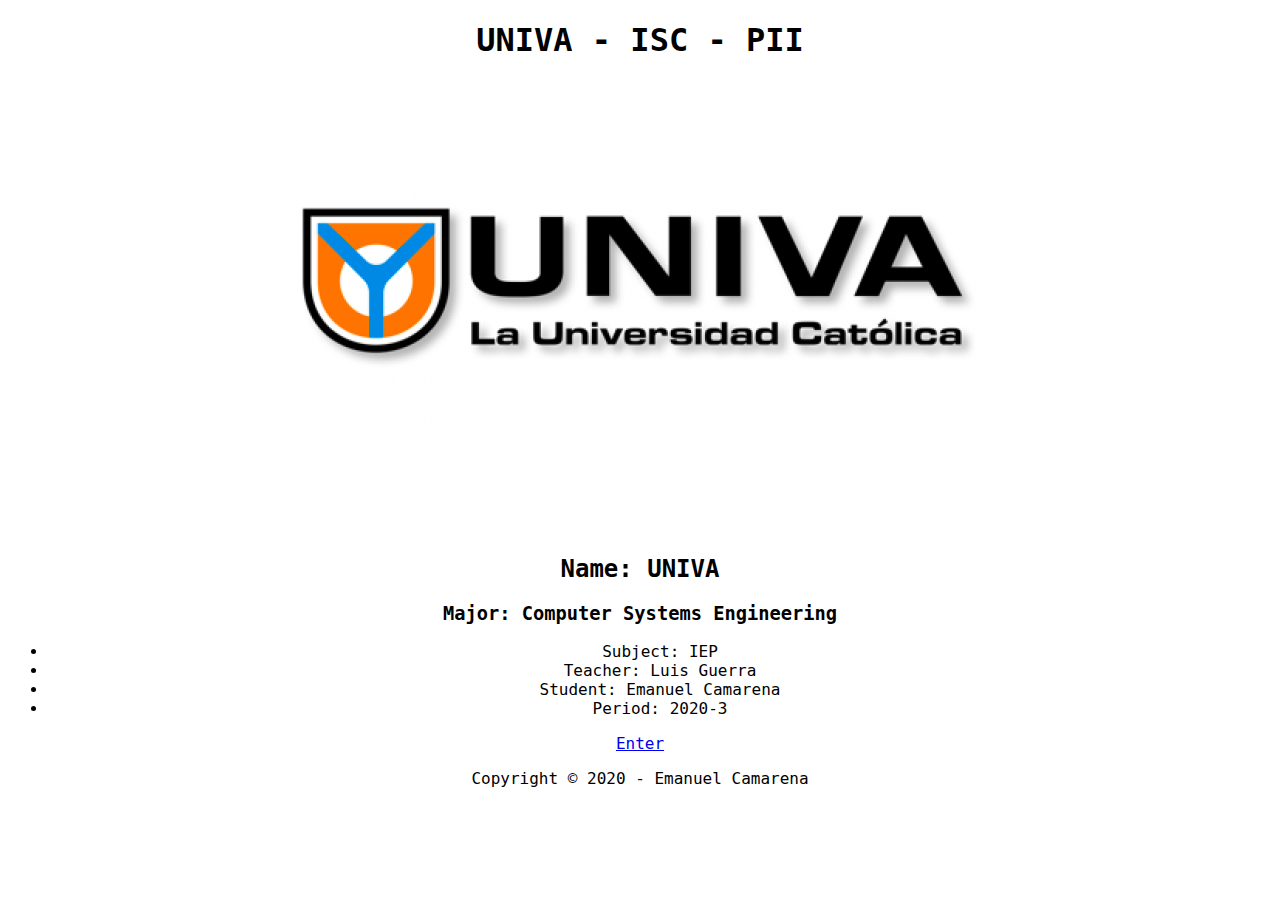
<file: index.html>
<!DOCTYPE html>
<html lang="en">
<head>
    <meta charset="UTF-8">
    <meta name="viewport" content="width=device-width, initial-scale=1.0">
    <title>2020-3.PII</title>
    <style>
        body{
            text-align: center;
            font-family: monospace;
            font-size: large;
        }
    </style>
</head>
<body>
    <header>
        <!--Header-->
        <h1>UNIVA - ISC - PII</h1>
    </header>
    <article>
        <section>
            <!--Lleno-->
            <img src="image/logouniva.png" alt="Logo UNIVA">
            <h2>Name: UNIVA</h2>
            <h3>Major: Computer Systems Engineering</h3>
        </section>
        <article>
            <section>
                <ul>
                    <li>Subject: IEP</li>
                    <li>Teacher: Luis Guerra</li>
                    <li>Student: Emanuel Camarena</li>
                    <li>Period: 2020-3</li>
                </ul>
            </section>
            <article>
                <a href="https://www.youtube.com/channel/UCdBK94H6oZT2Q7l0-b0xmMg">Enter</a>
            </article>
        </article>
    </article>
    <footer>
        <!--Todo lo de abajo como copyright-->
        <p>Copyright &copy; 2020 - Emanuel Camarena</p>
    </footer>
</body>
</html>
</file>
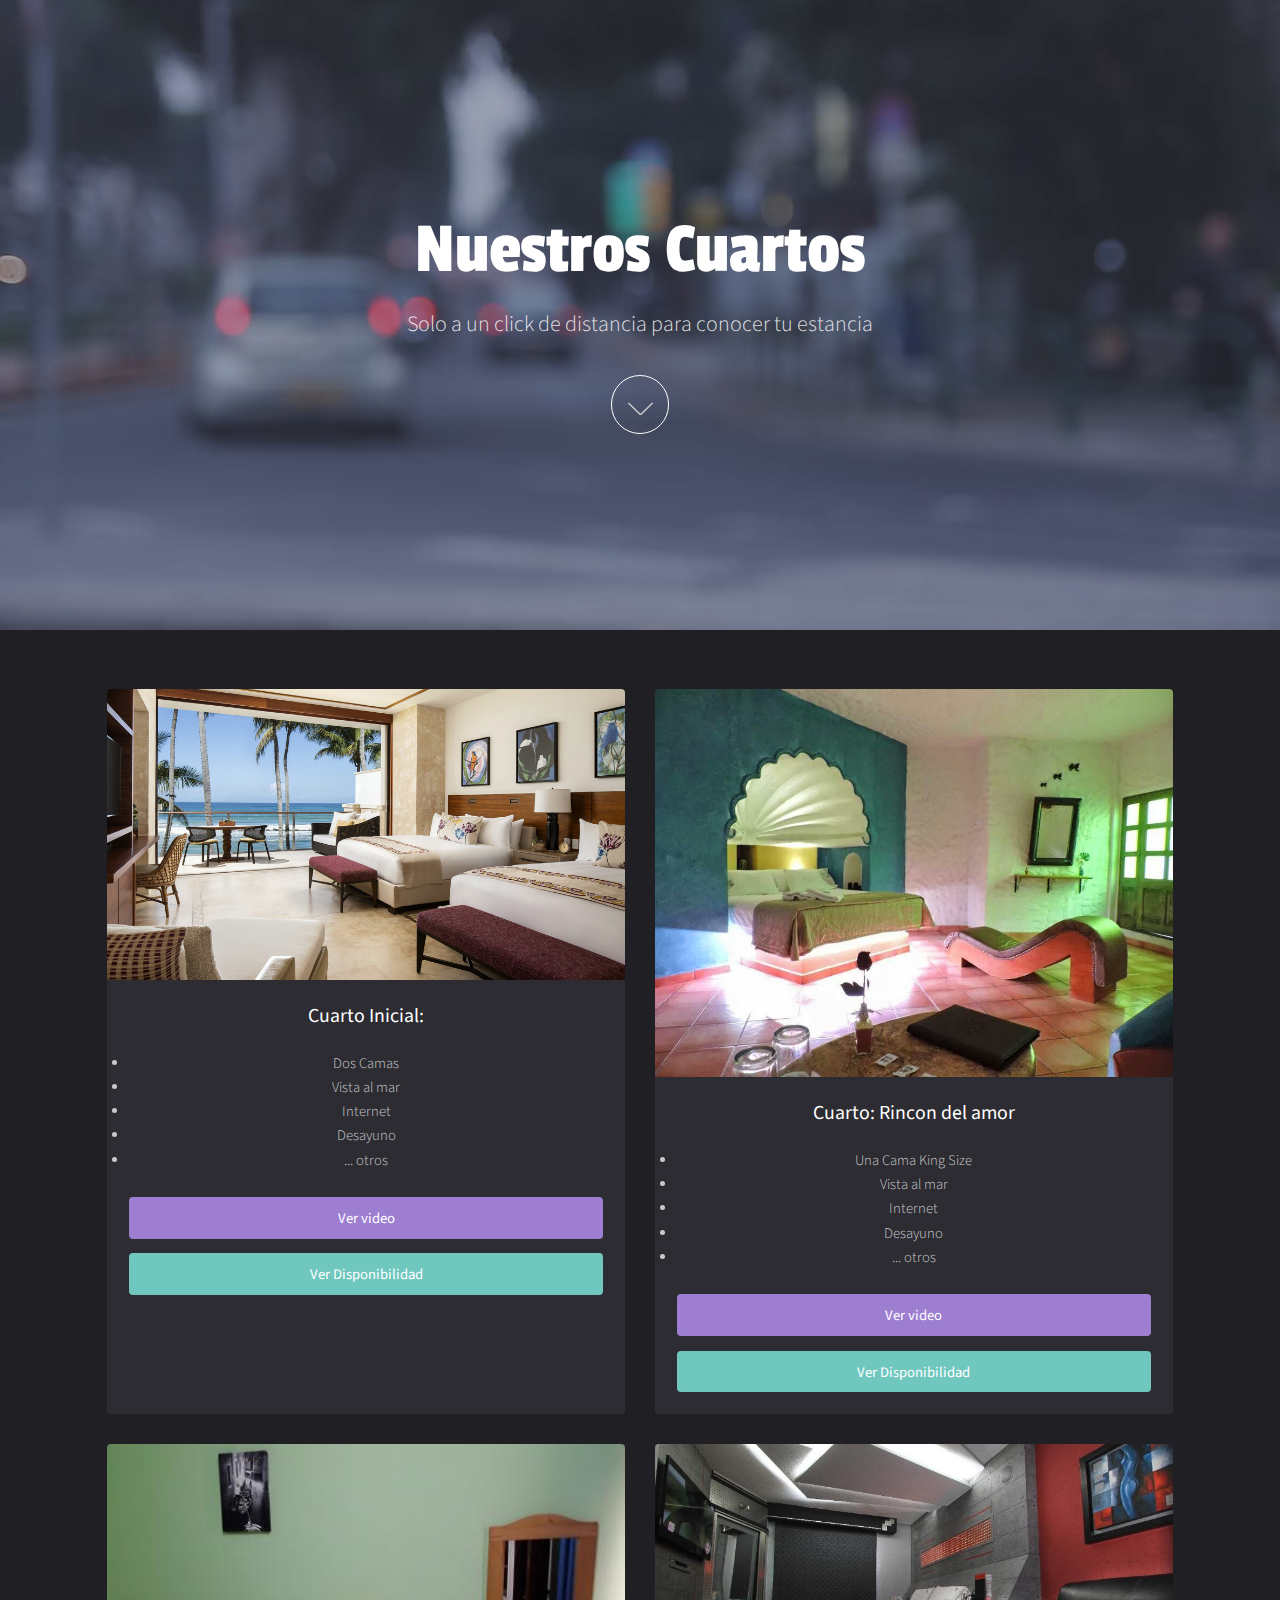
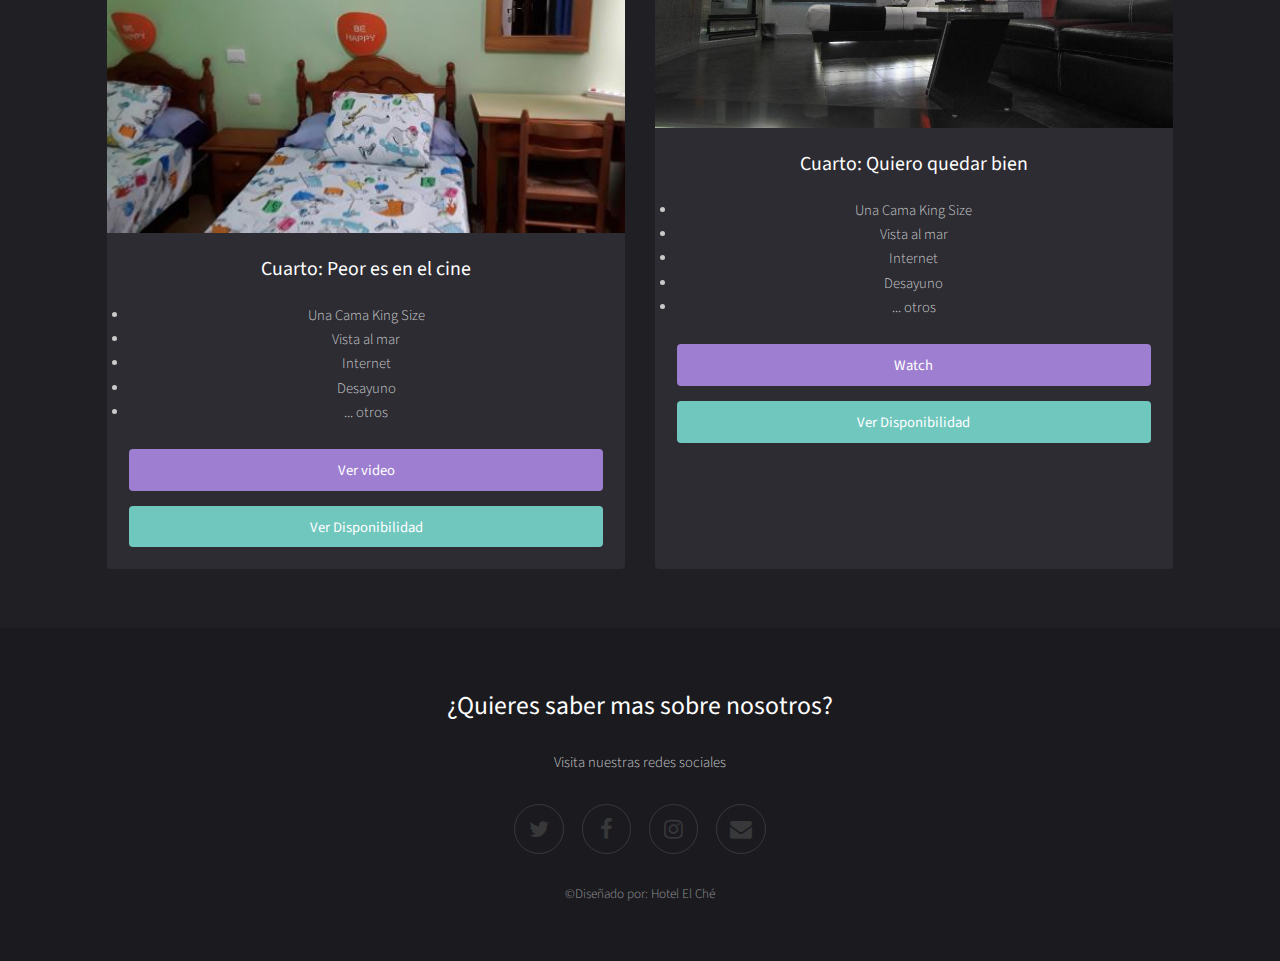
<file: ProyectoFinal/index.html>
<!DOCTYPE HTML>
<html>
	<head>
		<title>El Ché - Nuestros Cuartos</title>
		<meta charset="utf-8" />
		<meta name="viewport" content="width=device-width, initial-scale=1" />
		<link rel="stylesheet" href="assets/css/main.css" />
	</head>
	<body id="top">
				<section id="banner" data-video="images/banner">
					<div class="inner">
						<header>
							<h1>Nuestros Cuartos</h1>
							<p>Solo a un click de distancia para conocer tu estancia</p>
						</header>
						<a href="#main" class="more">Learn More</a>
					</div>
				</section>
				<div id="main">
					<div class="inner">
						<div class="thumbnails">
							<div class="box">
								<a href="https://youtu.be/MIo2xpVIGBQ" class="image fit"><img src="images/pic01.jpg" alt="" /></a>
								<div class="inner">
									<h3>Cuarto Inicial: </h3>
                                        <li>Dos Camas</li>
                                        <li>Vista al mar</li>
                                        <li>Internet</li>
                                        <li>Desayuno</li>
                                        <li>... otros</li>
                                        </br>
                                    <a href="https://youtu.be/MIo2xpVIGBQ" class="button style3 fit" data-poptrox="youtube,800x400">Ver video</a>
                                    <a href="" class="button fit">Ver Disponibilidad</a>
								</div>
							</div>
							<div class="box">
								<a href="https://youtu.be/cM-YrBoNNA4" class="image fit"><img src="images/pic02.jpeg" alt="" /></a>
								<div class="inner">
									<h3>Cuarto: Rincon del amor</h3>
									<li>Una Cama King Size</li>
                                    <li>Vista al mar</li>
                                    <li>Internet</li>
                                    <li>Desayuno</li>
                                    <li>... otros</li>
                                    </br>
                                    <a href="https://youtu.be/cM-YrBoNNA4" class="button style3 fit" data-poptrox="youtube,800x400">Ver video</a>
                                    <a href="" class="button fit">Ver Disponibilidad</a>
								</div>
							</div>
							<div class="box">
								<a href="https://youtu.be/s6zR2T9vn2c" class="image fit"><img src="images/pic03.jpg" alt="" /></a>
								<div class="inner">
									<h3>Cuarto: Peor es en el cine</h3>
									<li>Una Cama King Size</li>
                                    <li>Vista al mar</li>
                                    <li>Internet</li>
                                    <li>Desayuno</li>
                                    <li>... otros</li>
                                    <br/>
                                    <a href="https://youtu.be/s6zR2T9vn2c" class="button style3 fit" data-poptrox="youtube,800x400">Ver video</a>
                                    <a href="" class="button fit">Ver Disponibilidad</a>
								</div>
							</div>
							<div class="box">
								<a href="https://youtu.be/s6zR2T9vn2c" class="image fit"><img src="images/pic04.jpg" alt="" /></a>
								<div class="inner">
									<h3>Cuarto: Quiero quedar bien</h3>
									<li>Una Cama King Size</li>
                                    <li>Vista al mar</li>
                                    <li>Internet</li>
                                    <li>Desayuno</li>
                                    <li>... otros</li>
                                    <br/>
                                    <a href="https://youtu.be/s6zR2T9vn2c" class="button style3 fit" data-poptrox="youtube,800x400">Watch</a>
                                    <a href="" class="button fit">Ver Disponibilidad</a>
								</div>
							</div>
						</div>

					</div>
				</div>
				<footer id="footer">
					<div class="inner">
						<h2>¿Quieres saber mas sobre nosotros?</h2>
						<p>Visita nuestras redes sociales</p>

						<ul class="icons">
							<li><a href="#" class="icon fa-twitter"><span class="label">Twitter</span></a></li>
							<li><a href="#" class="icon fa-facebook"><span class="label">Facebook</span></a></li>
							<li><a href="#" class="icon fa-instagram"><span class="label">Instagram</span></a></li>
							<li><a href="#" class="icon fa-envelope"><span class="label">Email</span></a></li>
						</ul>
						<p class="copyright">&copy;Diseñado por: Hotel El Ché</p>
					</div>
				</footer>
			<script src="assets/js/jquery.min.js"></script>
			<script src="assets/js/jquery.scrolly.min.js"></script>
			<script src="assets/js/jquery.poptrox.min.js"></script>
			<script src="assets/js/skel.min.js"></script>
			<script src="assets/js/util.js"></script>
			<script src="assets/js/main.js"></script>

	</body>
</html>
</file>
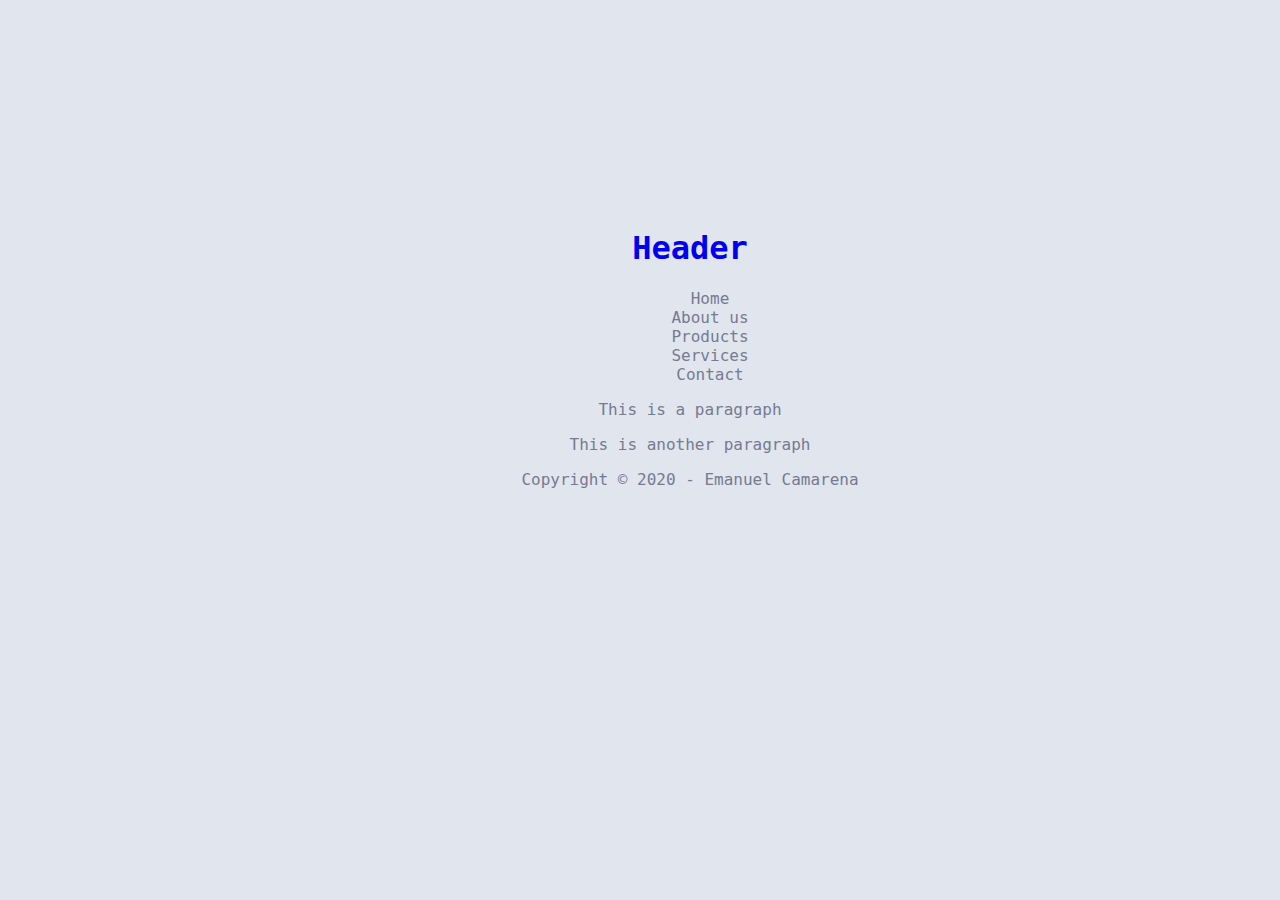
<file: home.html>
<!DOCTYPE html>
<html lang="en">
<head>
    <meta charset="UTF-8">
    <meta name="viewport" content="width=device-width, initial-scale=1.0">
    <title>2020-3.PII</title>
    <link rel="stylesheet" href="/css/mystyles.css">
</head>
<body>
    <header>
        <!--Header-->
        <h1><a href="/index.html">Header</a></h1>
    </header>
    <nav>
        <!--Menú-->
        <ul>
            <li>Home</li>
            <li>About us</li>
            <li>Products</li>
            <li>Services</li>
            <li>Contact</li>
        </ul>
    </nav>
    <article>
        <section>
            <!--Lleno-->
            <p>This is a paragraph</p>
        </section>
        <article>
            <section>
                <p>This is another paragraph</p>
            </section>
        </article>
    </article>
    <footer>
        <!--Todo lo de abajo como copyright-->
        <p>Copyright &copy; 2020 - Emanuel Camarena</p>
    </footer>
</body>
</html>
</file>
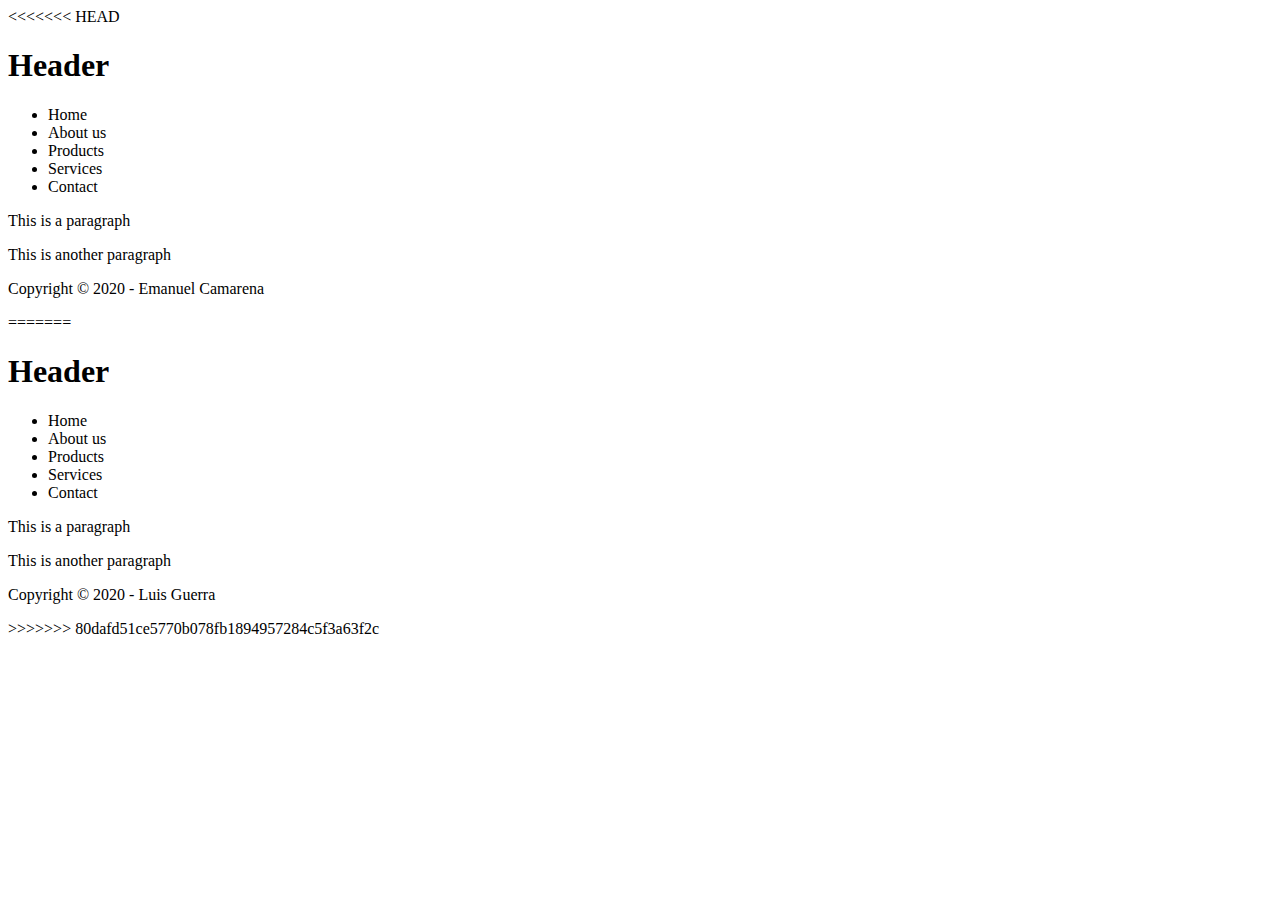
<file: template.html>
<!DOCTYPE html>
<html lang="en">
<<<<<<< HEAD
<head>
    <meta charset="UTF-8">
    <meta name="viewport" content="width=device-width, initial-scale=1.0">
    <title>2020-3.PII</title>
</head>
<body>
    <header>
        <!--Header-->
        <h1>Header</h1>
    </header>
    <nav>
        <!--Menú-->
        <ul>
            <li>Home</li>
            <li>About us</li>
            <li>Products</li>
            <li>Services</li>
            <li>Contact</li>
        </ul>
    </nav>
    <article>
        <section>
            <!--Lleno-->
            <p>This is a paragraph</p>
        </section>
        <article>
            <section>
                <p>This is another paragraph</p>
            </section>
        </article>
    </article>
    <footer>
        <!--Todo lo de abajo como copyright-->
        <p>Copyright &copy; 2020 - Emanuel Camarena</p>
    </footer>
</body>
=======
    <head>
        <meta charset="UTF-8">
        <meta name="viewport" content="width=device-width, initial-scale=1.0">
        <title>2020-3.PII</title>
    </head>
    <body>
        <header>
            <h1>Header</h1>
        </header>
        <nav>
            <ul>
                <li>Home</li>
                <li>About us</li>
                <li>Products</li>
                <li>Services</li>
                <li>Contact</li>
            </ul>
        </nav>
        <article>
            <section>
                <p>This is a paragraph</p>
            </section>
            <section>
                <p>This is another paragraph</p>
            </section>
        </article>
        <footer>
            <p>Copyright &copy; 2020 - Luis Guerra </p>
        </footer>
    </body>
>>>>>>> 80dafd51ce5770b078fb1894957284c5f3a63f2c
</html>
</file>
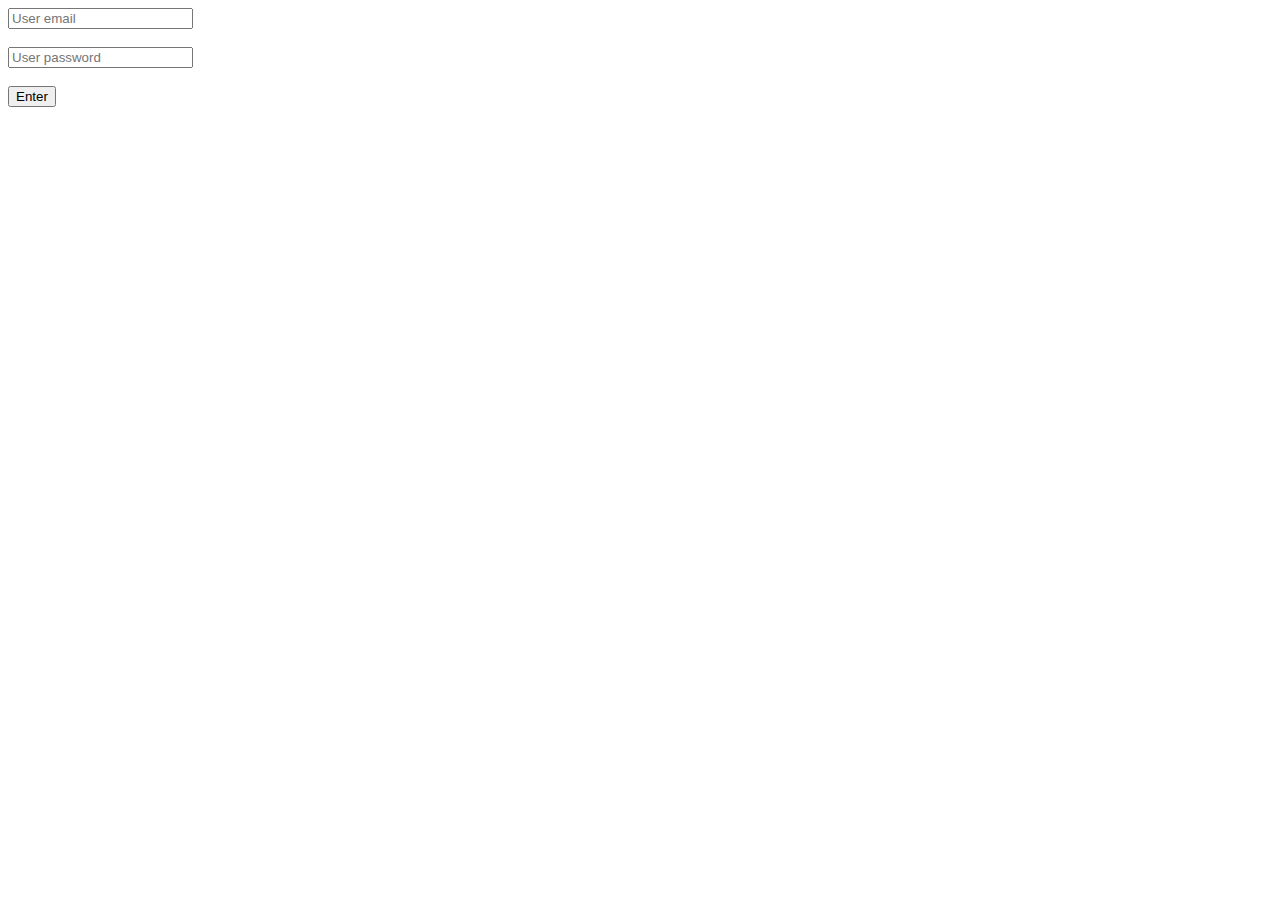
<file: views/login_form.html>
<!DOCTYPE html>
<html lang="en">
<head>
    <meta charset="UTF-8">
    <meta name="viewport" content="width=device-width, initial-scale=1.0">
    <title>Document</title>
</head>
<body>
    <form action="/PII2020-3.CristianOrtega/controllers/login_controller.php" method="get">
        <input type="email" name="user_email" placeholder="User email">
        <br/>
        <br/>
        <input type="password" name="user_password" placeholder="User password">
        <br/>
        <br/>
        <input type="submit" value="Enter">
        <a href="Olvidé mi Contraseña"></a>
    </form>
</body>
</html>
</file>
<file: css/mystyles.css>
body{
    text-align: center;
    font-family: monospace;
    font-size: large;
    background-color:#E1E5EE;
    color: #767b91;
    padding-left: 100px;
    padding-top: 200px;
}
ul{
    list-style: none;
}

a{
    text-decoration: none;
}
</file>
<file: ProyectoFinal/assets/css/main.css>
@charset "UTF-8";
@import url(font-awesome.min.css);
@import url("https://fonts.googleapis.com/css?family=Source+Sans+Pro:300,400|Passion+One:400");

/*
	Full Motion by TEMPLATED
	templated.co @templatedco
	Released for free under the Creative Commons Attribution 3.0 license (templated.co/license)
*/

/* Reset */

	html, body, div, span, applet, object, iframe, h1, h2, h3, h4, h5, h6, p, blockquote, pre, a, abbr, acronym, address, big, cite, code, del, dfn, em, img, ins, kbd, q, s, samp, small, strike, strong, sub, sup, tt, var, b, u, i, center, dl, dt, dd, ol, ul, li, fieldset, form, label, legend, table, caption, tbody, tfoot, thead, tr, th, td, article, aside, canvas, details, embed, figure, figcaption, footer, header, hgroup, menu, nav, output, ruby, section, summary, time, mark, audio, video {
		margin: 0;
		padding: 0;
		border: 0;
		font-size: 100%;
		font: inherit;
		vertical-align: baseline;
	}

	article, aside, details, figcaption, figure, footer, header, hgroup, menu, nav, section {
		display: block;
	}

	body {
		line-height: 1;
	}

	ol, ul {
		list-style: none;
	}

	blockquote, q {
		quotes: none;
	}

	blockquote:before, blockquote:after, q:before, q:after {
		content: '';
		content: none;
	}

	table {
		border-collapse: collapse;
		border-spacing: 0;
	}

	body {
		-webkit-text-size-adjust: none;
	}

/* Box Model */

	*, *:before, *:after {
		-moz-box-sizing: border-box;
		-webkit-box-sizing: border-box;
		box-sizing: border-box;
	}
	@-ms-viewport {
		width: device-width;
	}

	body {
		-ms-overflow-style: scrollbar;
	}

	@media screen and (max-width: 480px) {

		html, body {
			min-width: 320px;
		}

	}

	body {
		background: #202024;
	}

		body.is-loading *, body.is-loading *:before, body.is-loading *:after {
			-moz-animation: none !important;
			-webkit-animation: none !important;
			-ms-animation: none !important;
			animation: none !important;
			-moz-transition: none !important;
			-webkit-transition: none !important;
			-ms-transition: none !important;
			transition: none !important;
		}
	body, input, select, textarea {
		color: rgba(255, 255, 255, 0.75);
		font-family: "Source Sans Pro", sans-serif;
		font-size: 14pt;
		font-weight: 300;
		line-height: 1.65;
	}

		@media screen and (max-width: 1680px) {

			body, input, select, textarea {
				font-size: 11pt;
			}

		}

		@media screen and (max-width: 1280px) {

			body, input, select, textarea {
				font-size: 11pt;
			}

		}

		@media screen and (max-width: 980px) {

			body, input, select, textarea {
				font-size: 12pt;
			}

		}

		@media screen and (max-width: 736px) {

			body, input, select, textarea {
				font-size: 12pt;
			}

		}

		@media screen and (max-width: 480px) {

			body, input, select, textarea {
				font-size: 12pt;
			}

		}

	a {
		-moz-transition: background-color 0.2s ease-in-out, color 0.2s ease-in-out;
		-webkit-transition: background-color 0.2s ease-in-out, color 0.2s ease-in-out;
		-ms-transition: background-color 0.2s ease-in-out, color 0.2s ease-in-out;
		transition: background-color 0.2s ease-in-out, color 0.2s ease-in-out;
		color: rgba(255, 255, 255, 0.75);
		text-decoration: none;
		border-bottom: 1px dotted;
		outline: 0;
	}

		a:hover {
			color: #FFF;
			border: none;
		}

	strong, b {
		color: #fff;
		font-weight: 400;
	}

	em, i {
		font-style: italic;
	}

	p {
		margin: 0 0 2em 0;
	}

	h1, h2, h3, h4, h5, h6 {
		color: #fff;
		font-weight: 400;
		line-height: 1.5;
		margin: 0 0 1em 0;
	}

		h1 a, h2 a, h3 a, h4 a, h5 a, h6 a {
			color: inherit;
			text-decoration: none;
		}

	h2 {
		font-size: 1.75em;
	}

	h3 {
		font-size: 1.35em;
	}

	h4 {
		font-size: 1.1em;
	}

	h5 {
		font-size: 0.9em;
	}

	h6 {
		font-size: 0.7em;
	}

	sub {
		font-size: 0.8em;
		position: relative;
		top: 0.5em;
	}

	sup {
		font-size: 0.8em;
		position: relative;
		top: -0.5em;
	}

	blockquote {
		border-left: solid 4px rgba(144, 144, 144, 0.25);
		font-style: italic;
		margin: 0 0 2em 0;
		padding: 0.5em 0 0.5em 2em;
	}

	code {
		background: rgba(144, 144, 144, 0.075);
		border-radius: 4px;
		border: solid 1px rgba(144, 144, 144, 0.25);
		font-family: "Courier New", monospace;
		font-size: 0.9em;
		margin: 0 0.25em;
		padding: 0.25em 0.65em;
	}

	pre {
		-webkit-overflow-scrolling: touch;
		font-family: "Courier New", monospace;
		font-size: 0.9em;
		margin: 0 0 2em 0;
	}

		pre code {
			display: block;
			line-height: 1.75;
			padding: 1em 1.5em;
			overflow-x: auto;
		}

	hr {
		border: 0;
		border-bottom: solid 1px rgba(144, 144, 144, 0.25);
		margin: 2em 0;
	}

		hr.major {
			margin: 3em 0;
		}

	.align-left {
		text-align: left;
	}

	.align-center {
		text-align: center;
	}

	.align-right {
		text-align: right;
	}

/* Section/Article */

	section.special, article.special {
		text-align: center;
	}

	header p {
		color: rgba(255, 255, 255, 0.5);
		position: relative;
		margin: 0 0 1.5em 0;
	}

	header h2 + p {
		font-size: 1.25em;
		margin-top: -1em;
	}

	header h3 + p {
		font-size: 1.1em;
		margin-top: -0.8em;
	}

	header h4 + p,
	header h5 + p,
	header h6 + p {
		font-size: 0.9em;
		margin-top: -0.6em;
	}

/* Box */

	.thumbnails {
		display: -moz-flex;
		display: -webkit-flex;
		display: -ms-flex;
		display: flex;
		-moz-align-items: stretch;
		-webkit-align-items: stretch;
		-ms-align-items: stretch;
		align-items: stretch;
		-moz-justify-content: center;
		-webkit-justify-content: center;
		-ms-justify-content: center;
		justify-content: center;
		-moz-flex-wrap: wrap;
		-webkit-flex-wrap: wrap;
		-ms-flex-wrap: wrap;
		flex-wrap: wrap;
	}

		.thumbnails .box {
			margin: 0 1em 2em 1em;
			width: 30%;
		}

			@media screen and (max-width: 1280px) {

				.thumbnails .box {
					width: 45%;
				}

			}

			@media screen and (max-width: 736px) {

				.thumbnails .box {
					width: 100%;
				}

			}

/* Form */

	form {
		margin: 0 0 2em 0;
	}

	label {
		color: #fff;
		display: block;
		font-size: 0.9em;
		font-weight: 400;
		margin: 0 0 1em 0;
	}

	input[type="text"],
	input[type="password"],
	input[type="email"],
	input[type="tel"],
	select,
	textarea {
		-moz-appearance: none;
		-webkit-appearance: none;
		-ms-appearance: none;
		appearance: none;
		background: rgba(144, 144, 144, 0.075);
		border-radius: 4px;
		border: none;
		border: solid 1px rgba(144, 144, 144, 0.25);
		color: inherit;
		display: block;
		outline: 0;
		padding: 0 1em;
		text-decoration: none;
		width: 100%;
	}

		input[type="text"]:invalid,
		input[type="password"]:invalid,
		input[type="email"]:invalid,
		input[type="tel"]:invalid,
		select:invalid,
		textarea:invalid {
			box-shadow: none;
		}

		input[type="text"]:focus,
		input[type="password"]:focus,
		input[type="email"]:focus,
		input[type="tel"]:focus,
		select:focus,
		textarea:focus {
			border-color: #ff8686;
			box-shadow: 0 0 0 1px #ff8686;
		}

	.select-wrapper {
		text-decoration: none;
		display: block;
		position: relative;
	}

		.select-wrapper:before {
			content: "";
			-moz-osx-font-smoothing: grayscale;
			-webkit-font-smoothing: antialiased;
			font-family: FontAwesome;
			font-style: normal;
			font-weight: normal;
			text-transform: none !important;
		}

		.select-wrapper:before {
			color: rgba(144, 144, 144, 0.25);
			display: block;
			height: 2.75em;
			line-height: 2.75em;
			pointer-events: none;
			position: absolute;
			right: 0;
			text-align: center;
			top: 0;
			width: 2.75em;
		}

		.select-wrapper select::-ms-expand {
			display: none;
		}

	input[type="text"],
	input[type="password"],
	input[type="email"],
	select {
		height: 2.75em;
	}

	textarea {
		padding: 0.75em 1em;
	}

	input[type="checkbox"],
	input[type="radio"] {
		-moz-appearance: none;
		-webkit-appearance: none;
		-ms-appearance: none;
		appearance: none;
		display: block;
		float: left;
		margin-right: -2em;
		opacity: 0;
		width: 1em;
		z-index: -1;
	}

		input[type="checkbox"] + label,
		input[type="radio"] + label {
			text-decoration: none;
			color: rgba(255, 255, 255, 0.75);
			cursor: pointer;
			display: inline-block;
			font-size: 1em;
			font-weight: 300;
			padding-left: 2.4em;
			padding-right: 0.75em;
			position: relative;
		}

			input[type="checkbox"] + label:before,
			input[type="radio"] + label:before {
				-moz-osx-font-smoothing: grayscale;
				-webkit-font-smoothing: antialiased;
				font-family: FontAwesome;
				font-style: normal;
				font-weight: normal;
				text-transform: none !important;
			}

			input[type="checkbox"] + label:before,
			input[type="radio"] + label:before {
				background: rgba(144, 144, 144, 0.075);
				border-radius: 4px;
				border: solid 1px rgba(144, 144, 144, 0.25);
				content: '';
				display: inline-block;
				height: 1.65em;
				left: 0;
				line-height: 1.58125em;
				position: absolute;
				text-align: center;
				top: 0;
				width: 1.65em;
			}

		input[type="checkbox"]:checked + label:before,
		input[type="radio"]:checked + label:before {
			background: #ff8686;
			border-color: #ff8686;
			color: #ffffff;
			content: '\f00c';
		}

		input[type="checkbox"]:focus + label:before,
		input[type="radio"]:focus + label:before {
			border-color: #ff8686;
			box-shadow: 0 0 0 1px #ff8686;
		}

	input[type="checkbox"] + label:before {
		border-radius: 4px;
	}

	input[type="radio"] + label:before {
		border-radius: 100%;
	}

	::-webkit-input-placeholder {
		color: rgba(255, 255, 255, 0.5) !important;
		opacity: 1.0;
	}

	:-moz-placeholder {
		color: rgba(255, 255, 255, 0.5) !important;
		opacity: 1.0;
	}

	::-moz-placeholder {
		color: rgba(255, 255, 255, 0.5) !important;
		opacity: 1.0;
	}

	:-ms-input-placeholder {
		color: rgba(255, 255, 255, 0.5) !important;
		opacity: 1.0;
	}

	.formerize-placeholder {
		color: rgba(255, 255, 255, 0.5) !important;
		opacity: 1.0;
	}

/* Box */

	.box {
		border-radius: 4px;
		margin-bottom: 2em;
		background: #2c2c32;
		text-align: center;
	}

		.box > :last-child,
		.box > :last-child > :last-child,
		.box > :last-child > :last-child > :last-child {
			margin-bottom: 0;
		}

		.box .image.fit {
			margin: 0;
		}

		.box .image img {
			border-radius: 4px 4px 0 0;
		}

		.box .inner {
			padding: 1.5em;
			width: 100% !important;
		}

			@media screen and (max-width: 480px) {

				.box .inner {
					padding: 1em;
				}

			}

		.box.alt {
			border: 0;
			border-radius: 0;
			padding: 0;
		}

/* Icon */

	.icon {
		text-decoration: none;
		border-bottom: none;
		position: relative;
	}

		.icon:before {
			-moz-osx-font-smoothing: grayscale;
			-webkit-font-smoothing: antialiased;
			font-family: FontAwesome;
			font-style: normal;
			font-weight: normal;
			text-transform: none !important;
		}

		.icon > .label {
			display: none;
		}

/* Image */

	.image {
		border-radius: 4px;
		border: 0;
		display: inline-block;
		position: relative;
	}

		.image img {
			border-radius: 4px;
			display: block;
		}

		.image.left, .image.right {
			max-width: 40%;
		}

			.image.left img, .image.right img {
				width: 100%;
			}

		.image.left {
			float: left;
			padding: 0 1.5em 1em 0;
			top: 0.25em;
		}

		.image.right {
			float: right;
			padding: 0 0 1em 1.5em;
			top: 0.25em;
		}

		.image.fit {
			display: block;
			margin: 0 0 2em 0;
			width: 100%;
		}

			.image.fit img {
				width: 100%;
			}

		.image.main {
			display: block;
			margin: 0 0 3em 0;
			width: 100%;
		}

			.image.main img {
				width: 100%;
			}

/* List */

	ol {
		list-style: decimal;
		margin: 0 0 2em 0;
		padding-left: 1.25em;
	}

		ol li {
			padding-left: 0.25em;
		}

	ul {
		list-style: disc;
		margin: 0 0 2em 0;
		padding-left: 1em;
	}

		ul li {
			padding-left: 0.5em;
		}

		ul.alt {
			list-style: none;
			padding-left: 0;
		}

			ul.alt li {
				border-top: solid 1px rgba(144, 144, 144, 0.25);
				padding: 0.5em 0;
			}

				ul.alt li:first-child {
					border-top: 0;
					padding-top: 0;
				}

		ul.icons {
			cursor: default;
			list-style: none;
			padding-left: 0;
		}

			ul.icons li {
				display: inline-block;
				text-align: center;
				padding-left: 0;
				padding-right: 1em;
			}

				ul.icons li a {
					display: block;
					border-radius: 100%;
					margin: 0;
					padding: 0.5em;
					border: solid 1px rgba(144, 144, 144, 0.25);
					color: rgba(144, 144, 144, 0.25);
				}

					ul.icons li a:before {
						font-size: 1.5em;
						display: block;
						width: 1.5em;
						height: 1.5em;
						line-height: 1.5em;
					}

					ul.icons li a:hover {
						background-color: #202024;
						color: #FFF;
					}

				ul.icons li:last-child {
					padding-right: 0;
				}

		ul.actions {
			cursor: default;
			list-style: none;
			padding-left: 0;
		}

			ul.actions li {
				display: inline-block;
				padding: 0 1em 0 0;
				vertical-align: middle;
			}

				ul.actions li:last-child {
					padding-right: 0;
				}

			ul.actions.small li {
				padding: 0 0.5em 0 0;
			}

			ul.actions.vertical li {
				display: block;
				padding: 1em 0 0 0;
			}

				ul.actions.vertical li:first-child {
					padding-top: 0;
				}

				ul.actions.vertical li > * {
					margin-bottom: 0;
				}

			ul.actions.vertical.small li {
				padding: 0.5em 0 0 0;
			}

				ul.actions.vertical.small li:first-child {
					padding-top: 0;
				}

			ul.actions.fit {
				display: table;
				margin-left: -1em;
				padding: 0;
				table-layout: fixed;
				width: calc(100% + 1em);
			}

				ul.actions.fit li {
					display: table-cell;
					padding: 0 0 0 1em;
				}

					ul.actions.fit li > * {
						margin-bottom: 0;
					}

				ul.actions.fit.small {
					margin-left: -0.5em;
					width: calc(100% + 0.5em);
				}

					ul.actions.fit.small li {
						padding: 0 0 0 0.5em;
					}

			@media screen and (max-width: 480px) {

				ul.actions {
					margin: 0 0 2em 0;
				}

					ul.actions li {
						padding: 1em 0 0 0;
						display: block;
						text-align: center;
						width: 100%;
					}

						ul.actions li:first-child {
							padding-top: 0;
						}

						ul.actions li > * {
							width: 100%;
							margin: 0 !important;
						}

							ul.actions li > *.icon:before {
								margin-left: -2em;
							}

					ul.actions.small li {
						padding: 0.5em 0 0 0;
					}

						ul.actions.small li:first-child {
							padding-top: 0;
						}

			}

	dl {
		margin: 0 0 2em 0;
	}

		dl dt {
			display: block;
			font-weight: 400;
			margin: 0 0 1em 0;
		}

		dl dd {
			margin-left: 2em;
		}

/* Table */

	.table-wrapper {
		-webkit-overflow-scrolling: touch;
		overflow-x: auto;
	}

	table {
		margin: 0 0 2em 0;
		width: 100%;
	}

		table tbody tr {
			border: solid 1px rgba(144, 144, 144, 0.25);
			border-left: 0;
			border-right: 0;
		}

			table tbody tr:nth-child(2n + 1) {
				background-color: rgba(144, 144, 144, 0.075);
			}

		table td {
			padding: 0.75em 0.75em;
		}

		table th {
			color: #fff;
			font-size: 0.9em;
			font-weight: 400;
			padding: 0 0.75em 0.75em 0.75em;
			text-align: left;
		}

		table thead {
			border-bottom: solid 2px rgba(144, 144, 144, 0.25);
		}

		table tfoot {
			border-top: solid 2px rgba(144, 144, 144, 0.25);
		}

		table.alt {
			border-collapse: separate;
		}

			table.alt tbody tr td {
				border: solid 1px rgba(144, 144, 144, 0.25);
				border-left-width: 0;
				border-top-width: 0;
			}

				table.alt tbody tr td:first-child {
					border-left-width: 1px;
				}

			table.alt tbody tr:first-child td {
				border-top-width: 1px;
			}

			table.alt thead {
				border-bottom: 0;
			}

			table.alt tfoot {
				border-top: 0;
			}

/* Button */

	input[type="submit"],
	input[type="reset"],
	input[type="button"],
	button,
	.button {
		-moz-appearance: none;
		-webkit-appearance: none;
		-ms-appearance: none;
		appearance: none;
		-moz-transition: background-color 0.2s ease-in-out, color 0.2s ease-in-out;
		-webkit-transition: background-color 0.2s ease-in-out, color 0.2s ease-in-out;
		-ms-transition: background-color 0.2s ease-in-out, color 0.2s ease-in-out;
		transition: background-color 0.2s ease-in-out, color 0.2s ease-in-out;
		background-color: #70c7be;
		border-radius: 4px;
		border: 0;
		color: #ffffff !important;
		cursor: pointer;
		display: inline-block;
		font-weight: 400;
		height: 2.85em;
		line-height: 2.95em;
		padding: 0 1.5em;
		text-align: center;
		text-decoration: none;
		white-space: nowrap;
	}

		input[type="submit"]:hover,
		input[type="reset"]:hover,
		input[type="button"]:hover,
		button:hover,
		.button:hover {
			background-color: #82cec6;
		}

		input[type="submit"]:active,
		input[type="reset"]:active,
		input[type="button"]:active,
		button:active,
		.button:active {
			background-color: #5ec0b6;
		}

		input[type="submit"].icon,
		input[type="reset"].icon,
		input[type="button"].icon,
		button.icon,
		.button.icon {
			padding-left: 1.35em;
		}

			input[type="submit"].icon:before,
			input[type="reset"].icon:before,
			input[type="button"].icon:before,
			button.icon:before,
			.button.icon:before {
				margin-right: 0.5em;
			}

		input[type="submit"].fit,
		input[type="reset"].fit,
		input[type="button"].fit,
		button.fit,
		.button.fit {
			display: block;
			margin: 0 0 1em 0;
			width: 100%;
		}

		input[type="submit"].small,
		input[type="reset"].small,
		input[type="button"].small,
		button.small,
		.button.small {
			font-size: 0.8em;
		}

		input[type="submit"].big,
		input[type="reset"].big,
		input[type="button"].big,
		button.big,
		.button.big {
			font-size: 1.35em;
		}

		input[type="submit"].disabled, input[type="submit"]:disabled,
		input[type="reset"].disabled,
		input[type="reset"]:disabled,
		input[type="button"].disabled,
		input[type="button"]:disabled,
		button.disabled,
		button:disabled,
		.button.disabled,
		.button:disabled {
			background-color: rgba(255, 255, 255, 0.75) !important;
			box-shadow: inset 0 -0.15em 0 0 rgba(0, 0, 0, 0.15);
			color: #202024 !important;
			cursor: default;
			opacity: 0.25;
		}

		input[type="submit"].style2,
		input[type="reset"].style2,
		input[type="button"].style2,
		button.style2,
		.button.style2 {
			background-color: #7f92cf;
		}

			input[type="submit"].style2:hover,
			input[type="reset"].style2:hover,
			input[type="button"].style2:hover,
			button.style2:hover,
			.button.style2:hover {
				background-color: #92a2d6;
			}

			input[type="submit"].style2:active,
			input[type="reset"].style2:active,
			input[type="button"].style2:active,
			button.style2:active,
			.button.style2:active {
				background-color: #6c82c8;
			}

		input[type="submit"].style3,
		input[type="reset"].style3,
		input[type="button"].style3,
		button.style3,
		.button.style3 {
			background-color: #9d7ed0;
		}

			input[type="submit"].style3:hover,
			input[type="reset"].style3:hover,
			input[type="button"].style3:hover,
			button.style3:hover,
			.button.style3:hover {
				background-color: #ab91d7;
			}

			input[type="submit"].style3:active,
			input[type="reset"].style3:active,
			input[type="button"].style3:active,
			button.style3:active,
			.button.style3:active {
				background-color: #8f6bc9;
			}

		@media screen and (max-width: 480px) {

			input[type="submit"],
			input[type="reset"],
			input[type="button"],
			button,
			.button {
				padding: 0;
			}

		}

/* Poptrox */

	.poptrox-popup {
		-moz-box-sizing: content-box;
		-webkit-box-sizing: content-box;
		-ms-box-sizing: content-box;
		box-sizing: content-box;
		background: #000;
		box-shadow: 0 0.5em 3em 0 rgba(0, 0, 0, 0.25);
		border-radius: 4px;
		padding: 2em;
		overflow: hidden;
	}

		.poptrox-popup .closer {
			-moz-transition: opacity 0.2s ease-in-out;
			-webkit-transition: opacity 0.2s ease-in-out;
			-ms-transition: opacity 0.2s ease-in-out;
			transition: opacity 0.2s ease-in-out;
			text-decoration: none;
			position: absolute;
			top: .5em;
			right: .5em;
			z-index: 11000;
			-webkit-tap-highlight-color: rgba(255, 255, 255, 0);
			white-space: nowrap;
			text-indent: 2em;
			overflow: hidden;
			width: 2em;
			height: 2em;
			display: block;
		}

			.poptrox-popup .closer:before {
				content: "\f00d";
				-moz-osx-font-smoothing: grayscale;
				-webkit-font-smoothing: antialiased;
				font-family: FontAwesome;
				font-style: normal;
				font-weight: normal;
				text-transform: none !important;
				display: block;
				position: relative;
				text-indent: 0;
				border-radius: 100%;
				box-shadow: inset 0 0 0 1px rgba(255, 255, 255, 0.25);
				color: #ffffff !important;
				width: 2em;
				height: 2em;
				line-height: 2em;
			}

		.poptrox-popup:hover .closer {
			opacity: 0.5;
		}

		.poptrox-popup:hover .closer:hover {
			opacity: 1.0;
		}

		@media screen and (max-width: 736px) {

			.poptrox-popup {
				padding: 0;
			}

				.poptrox-popup .closer {
					display: none !important;
				}

		}

/* Banner */

	#banner {
		-moz-align-items: center;
		-webkit-align-items: center;
		-ms-align-items: center;
		align-items: center;
		display: -moz-flex;
		display: -webkit-flex;
		display: -ms-flex;
		display: flex;
		-moz-justify-content: center;
		-webkit-justify-content: center;
		-ms-justify-content: center;
		justify-content: center;
		padding: 8em 4em 6em 4em;
		min-height: 70vh;
		background-image: url("../../images/banner.jpg");
		background-position: center;
		background-size: cover;
		background-repeat: no-repeat;
		border-top: 0;
		position: relative;
		text-align: center;
		overflow: hidden;
	}

		#banner .inner {
			text-align: center;
			position: relative;
			z-index: 2;
		}

		#banner h1 {
			color: #fff;
			font-size: 5em;
			font-weight: 400;
			font-family: 'Passion One', cursive;
			margin: 0;
		}

			@media screen and (max-width: 980px) {

				#banner h1 {
					font-size: 5em;
				}

			}

			@media screen and (max-width: 736px) {

				#banner h1 {
					font-size: 3em;
				}

			}

		#banner p {
			color: rgba(255, 255, 255, 0.85);
			font-size: 1.5em;
			font-weight: 300;
		}

			@media screen and (max-width: 980px) {

				#banner p {
					font-size: 1.5em;
				}

			}

			@media screen and (max-width: 480px) {

				#banner p {
					font-size: 1.25em;
				}

			}

		#banner a {
			color: rgba(255, 255, 255, 0.75);
			text-decoration: none;
			border-bottom: 1px dotted;
		}

			#banner a:hover {
				color: #FFF;
				border: none;
			}

		#banner .more {
			background-image: url("images/arrow.svg");
			background-position: center 1.35em;
			background-repeat: no-repeat;
			background-size: auto;
			border: 1px solid #fff;
			border-radius: 100%;
			color: rgba(255, 255, 255, 0.75);
			display: block;
			height: 4em;
			text-indent: 4em;
			overflow: hidden;
			white-space: nowrap;
			width: 4em;
			z-index: 2;
			margin: 0 auto 2em auto;
		}

			#banner .more:hover {
				background-color: rgba(255, 255, 255, 0.05);
				border: 1px solid #fff;
				color: #FFF;
			}

		#banner video {
			-moz-transform: translateX(50%) translateY(50%);
			-webkit-transform: translateX(50%) translateY(50%);
			-ms-transform: translateX(50%) translateY(50%);
			transform: translateX(50%) translateY(50%);
			position: absolute;
			bottom: 50%;
			right: 50%;
			width: auto;
			height: auto;
			min-width: 100%;
			min-height: 100%;
			overflow: hidden;
		}

		#banner:before {
			-moz-transition: opacity 3s ease;
			-webkit-transition: opacity 3s ease;
			-ms-transition: opacity 3s ease;
			transition: opacity 3s ease;
			-moz-transition-delay: 1s;
			-webkit-transition-delay: 1s;
			-ms-transition-delay: 1s;
			transition-delay: 1s;
			content: '';
			background-color: #42424f;
			display: block;
			height: 100%;
			left: 0;
			opacity: 0.45;
			position: absolute;
			top: 0;
			width: 100%;
			z-index: 1;
		}

		@media screen and (max-width: 1280px) {

			#banner video {
				display: none;
			}

		}

		@media screen and (max-width: 980px) {

			#banner br {
				display: none;
			}

		}

		@media screen and (max-width: 736px) {

			#banner {
				min-height: 0;
				padding: 6em 2em 4em 2em;
			}

				#banner br {
					display: none;
				}

		}

		body.is-loading #banner:before {
			opacity: 1;
		}

/* Main */

	#main {
		padding: 4em 0 2em 0;
	}

		@media screen and (max-width: 736px) {

			#main {
				padding: 3em 0 1em 0;
			}

		}

		#main .inner {
			width: 90%;
			max-width: 80em;
			margin: 0 auto;
		}

			@media screen and (max-width: 480px) {

				#main .inner {
					width: 95%;
				}

			}

/* Footer */

	#footer {
		padding: 4em 0 2em 0;
		background-color: #1b1b1f;
		text-align: center;
	}

		#footer .inner {
			width: 50%;
			margin: 0 auto;
		}

			@media screen and (max-width: 980px) {

				#footer .inner {
					width: 75%;
				}

			}

			@media screen and (max-width: 480px) {

				#footer .inner {
					width: 90%;
				}

			}

		#footer .copyright {
			color: rgba(255, 255, 255, 0.5);
			font-size: 0.9em;
			margin: 0 0 2em 0;
			padding: 0;
			text-align: center;
		}

		@media screen and (max-width: 736px) {

			#footer {
				padding: 3em 0 1em 0;
			}

		}
</file>
